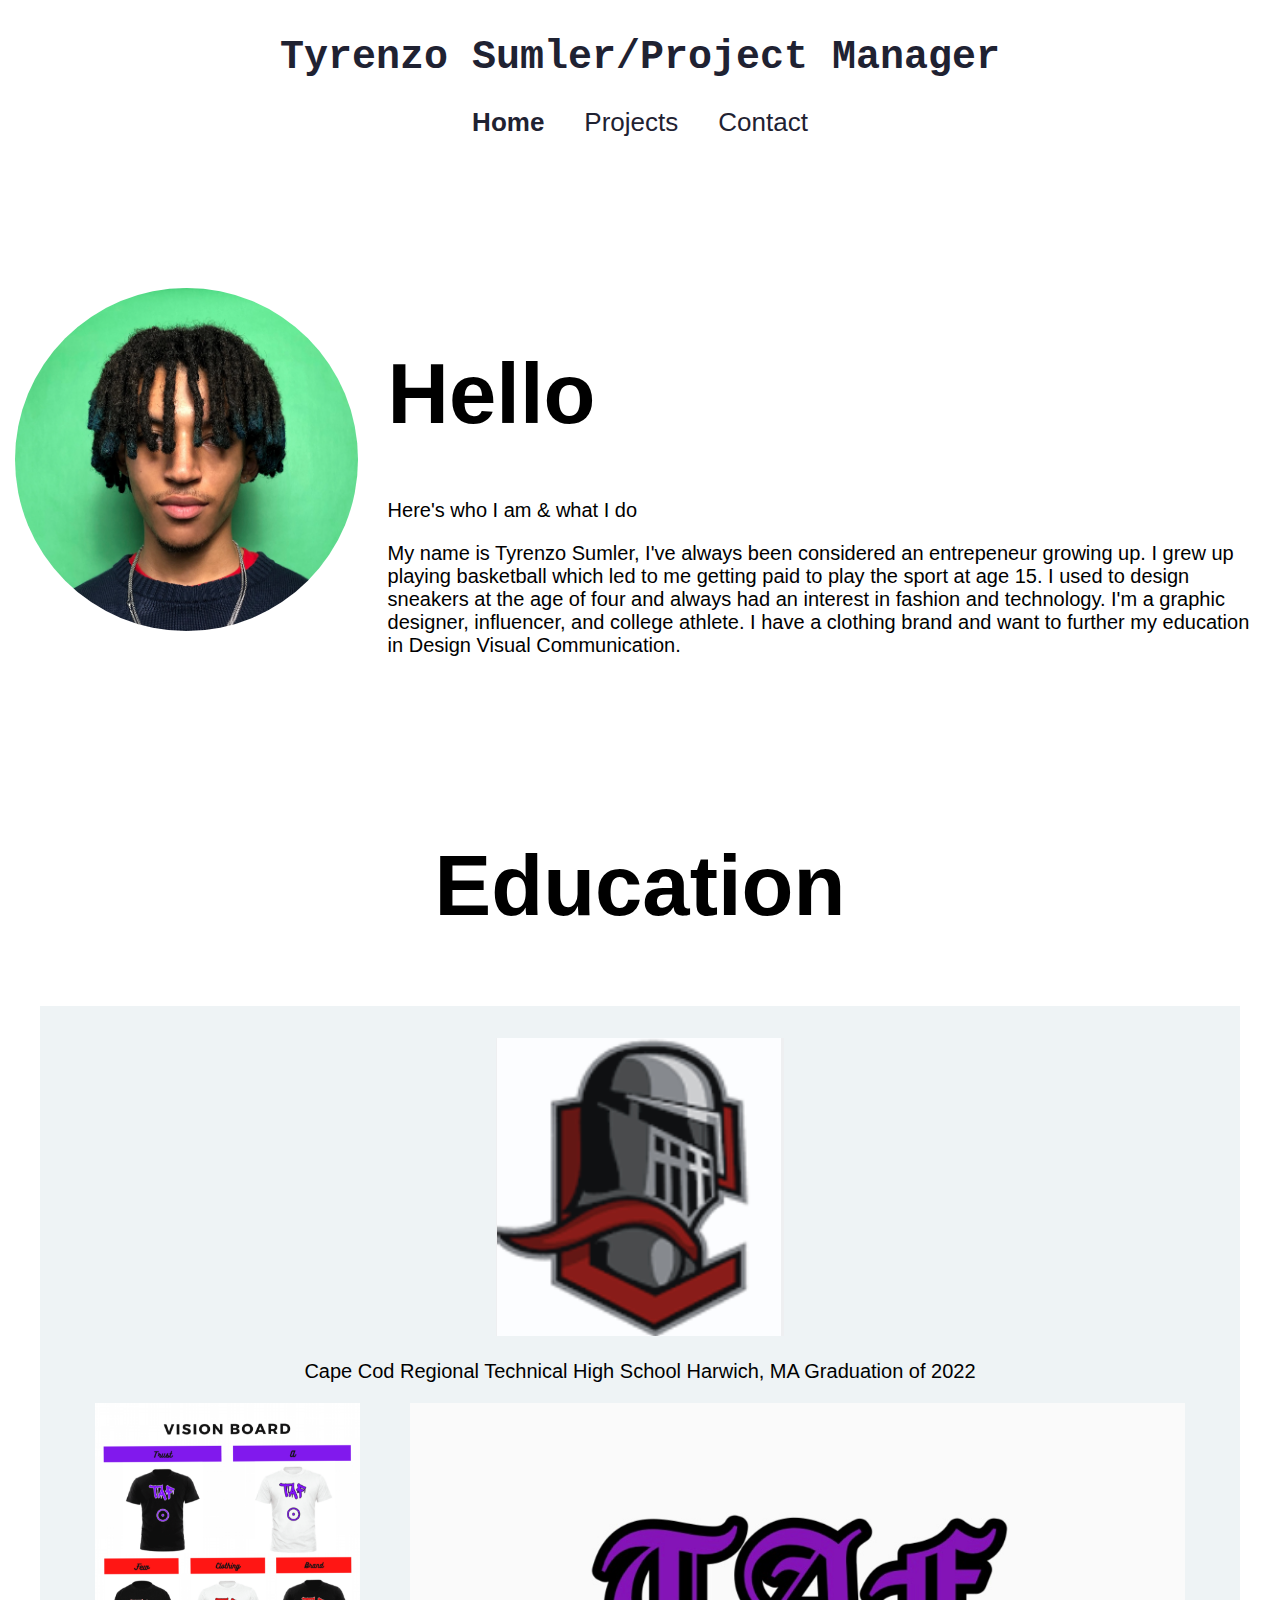
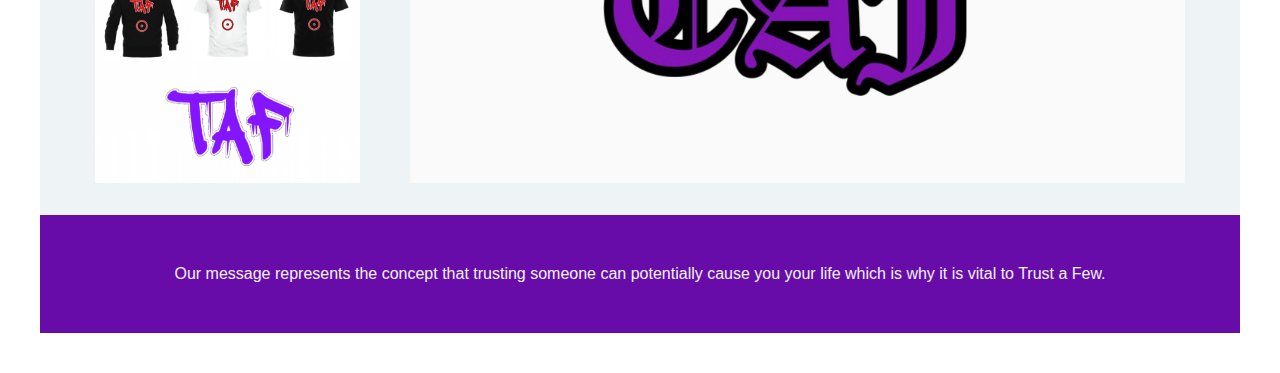
<file: docs/index.html>
<!DOCTYPE html>
<html lang="en">

<head>
    <meta charset="UTF-8">
    <meta http-equiv="X-UA-Compatible" content="IE=edge">
    <meta name="viewport" content="width=device-width, initial-scale=1.0">
    <title>Tyrenzo</title>
    <link rel="stylesheet" href="style.css">
</head>


<body>
    <header class="header">
        <div class="header-content">
            <h1 class="header-title">Tyrenzo Sumler/Project Manager</h1>
        </div>

        <div class="btn-container">
            <a class="btn btn-bold" href="index.html">Home</a>
            <a class="btn" href="website_about.html">Projects</a>
            <a class="btn" href="website_contact.html">Contact</a>
        </div>
    </header>


    <div class="home-content">
        <div class="prof-img">
            <img class="prof-img" src="images/Ty2.png" al="an img that best represents you">

        </div>

        <div class="intro">
            <h1 class="title">Hello</h1>
            <h1 class="intro-p-text">Here's who I am & what I do
                <p class="intro-p-text">My name is Tyrenzo Sumler, I've always been considered an entrepeneur growing up. I grew up playing basketball which led to me getting paid to play the sport at age 15. 
                     I used to design sneakers at the age of four and always had an interest in fashion and technology. I'm a graphic designer, influencer, and college athlete.

                    I have a clothing brand and want to further my education in Design Visual Communication.
                </p>
        </div>
    </div>
    <div class="education">
        <h2 class="education-header">Education</h2>
        <div class="education-bg">
            <div class="education-text-wrapper">
                <img class="" src="images/CapeTechLogo.png">
                <p class="education-text">Cape Cod Regional Technical High School
                    Harwich, MA
                    Graduation of 2022
                </p>
            </div>
            <div class="image-wrapper">
                <img class="image-wrapper-image" src="images/VisionBoard.png">
                <img class="image-wrapper-image" src="images/TAFLogo.jpg">
            </div>
        </div>
        <div class="slogan-box">
            <p class="slogan-tag">Our message represents the concept that trusting someone can potentially cause you your life which is why it is vital to Trust a Few.</p>
        </div>
    </div>
</body>

</html>
</file>
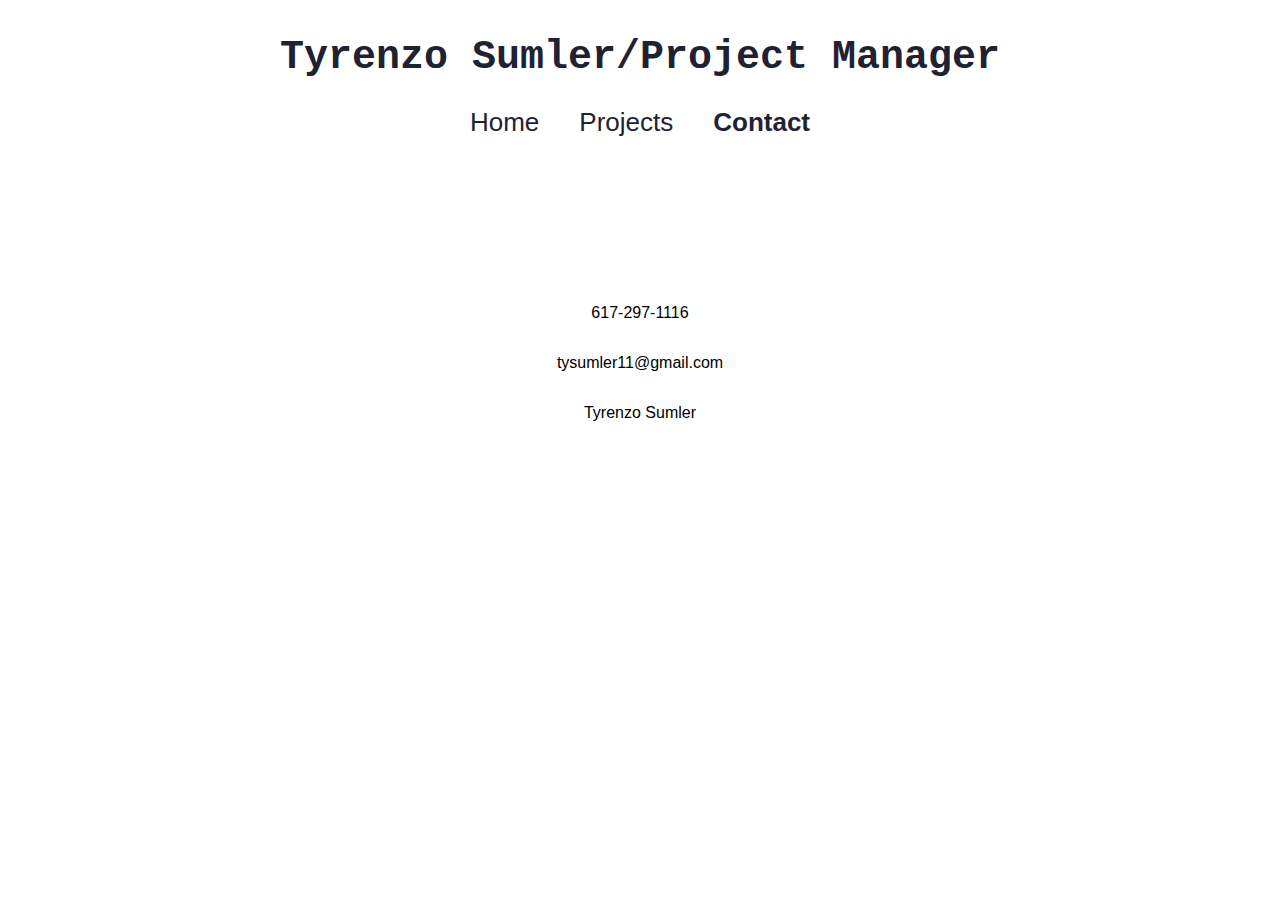
<file: website_contact.html>
<!DOCTYPE html>
<html lang="en">

<head>
    <meta charset="UTF-8">
    <meta http-equiv="X-UA-Compatible" content="IE=edge">
    <meta name="viewport" content="width=device-width, initial-scale=1.0">
    <title>Document</title>
    <link rel="stylesheet" href="style.css">
</head>


<body>
    <nav>
    <header class="header">
        <div class="header-content">
            <h1 class="header-title">Tyrenzo Sumler/Project Manager</h1>
        </div>

        <div class="btn-container">
            <a class="btn" href="index.html">Home</a>
            <a class="btn" href="website_about.html">Projects</a>
            <a class="btn btn-bold" href="website_contact.html">Contact</a>
        </div>
    </header>
</nav>
    <div class="contact-info">
        <p>617-297-1116</p>

        <p>tysumler11@gmail.com</p>

        <p>Tyrenzo Sumler</p>

    </div>


</body>

</html>
</file>
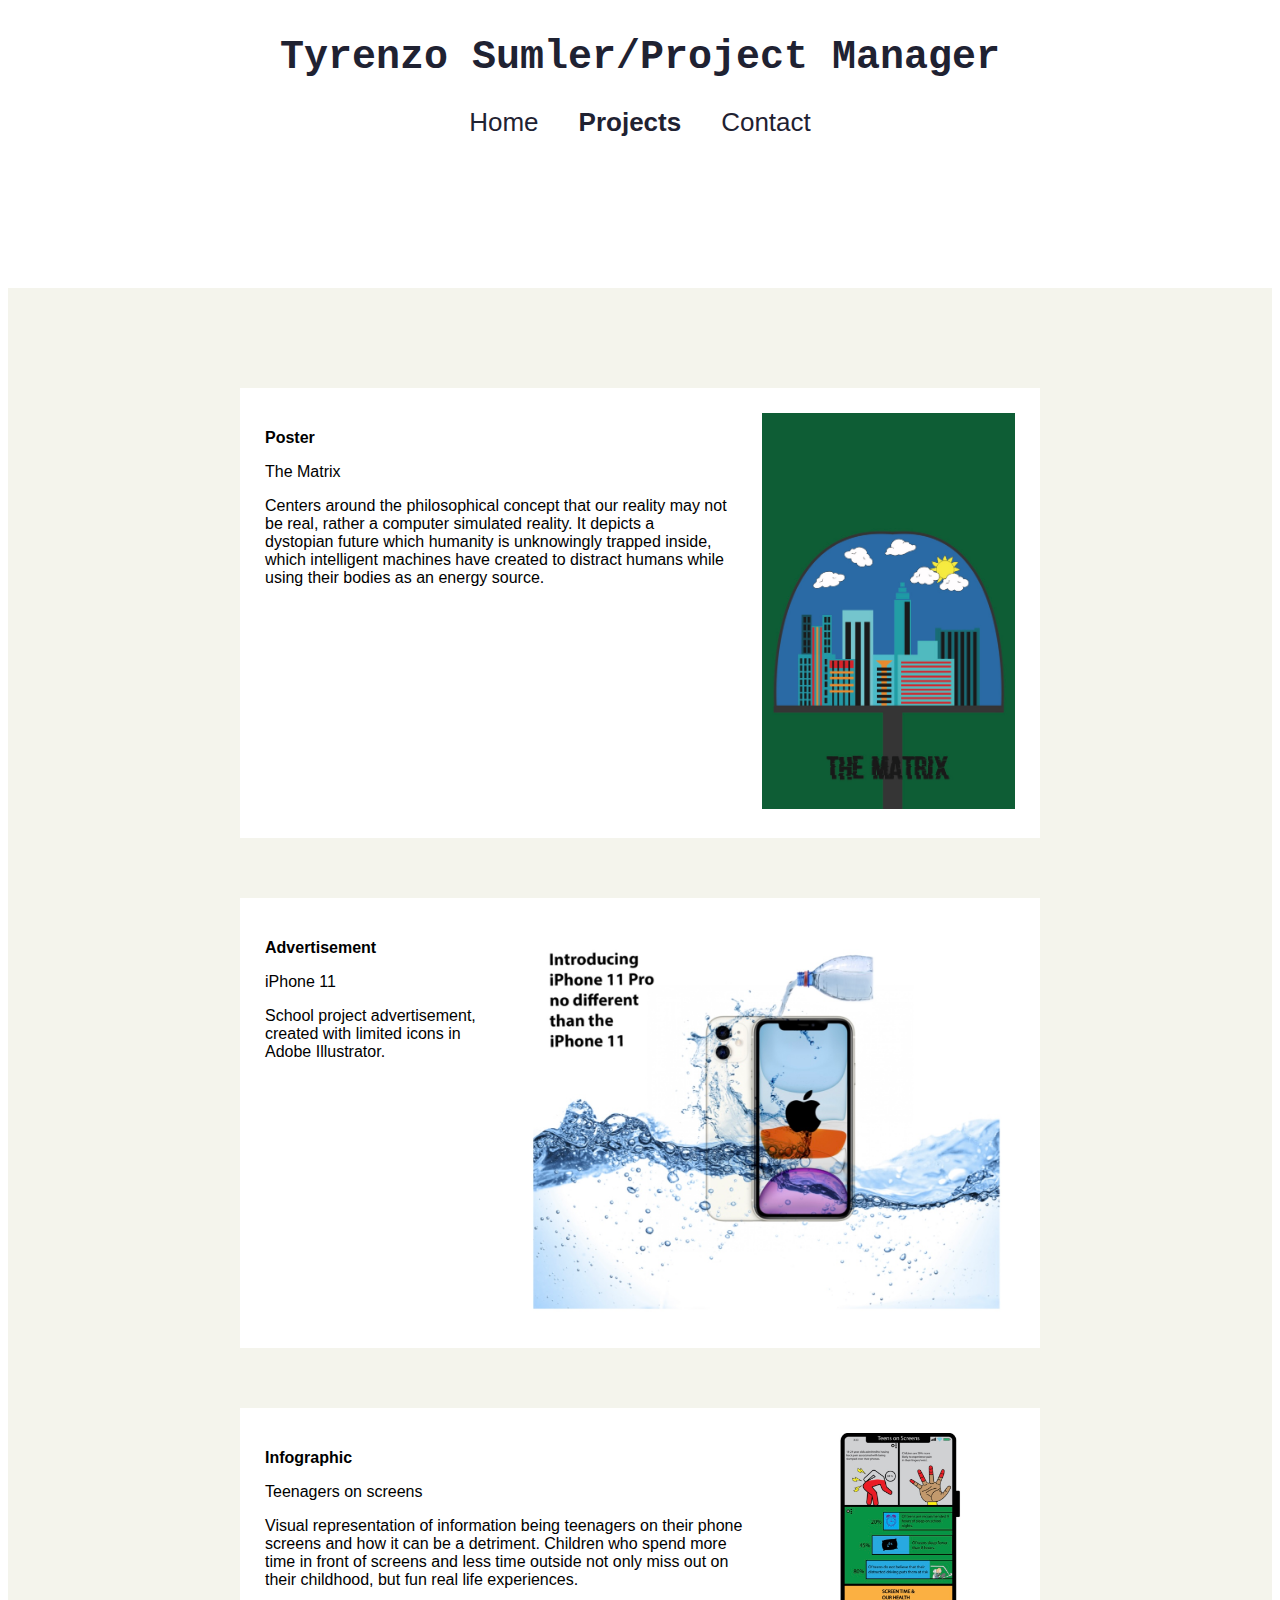
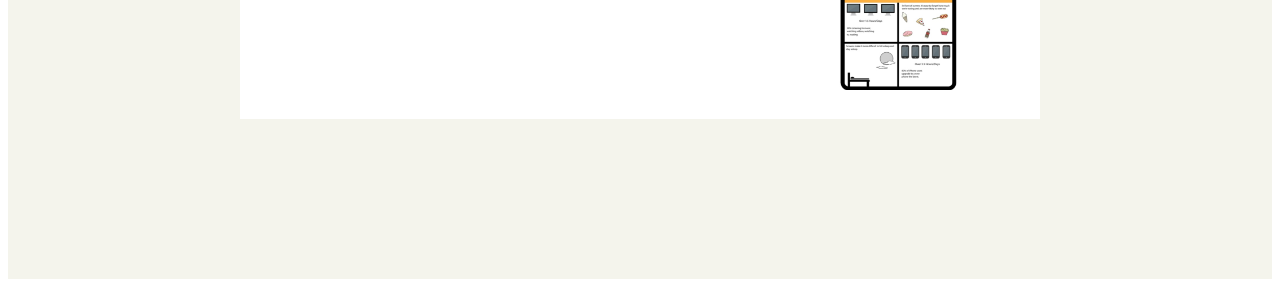
<file: docs/website_about.html>
<!DOCTYPE html>
<html lang="en">

<head>
    <meta charset="UTF-8">
    <meta http-equiv="X-UA-Compatible" content="IE=edge">
    <meta name="viewport" content="width=device-width, initial-scale=1.0">
    <title>Tyrenzo's Portfolio</title>
    <link rel="stylesheet" href="style.css">
</head>



<body>
    <header class="header">
        <div class="header-content">
            <h1 class="header-title">Tyrenzo Sumler/Project Manager</h1>
        </div>

        <div class="btn-container">
            <a class="btn" href="index.html">Home</a>
            <a class="btn btn-bold" href="website_projects.html">Projects</a>
            <a class="btn" href="website_contact.html">Contact</a>
        </div>
    </header>



    <main>
        <div class="project-content">
            <div class="project">
                <div class="project-text">
                    <p class="project-type"> Poster</p>
                    <p>The Matrix</p>
                    <p>Centers around the philosophical concept that our reality may not be real, rather a computer
                        simulated
                        reality. It depicts a dystopian future which humanity is unknowingly trapped inside, which
                        intelligent
                        machines have created to distract humans while using their bodies as an energy source.</p>
                </div>
                <div class="poster-img">
                    <img class="" src="images/TheMatrixPoster.png">
                </div>
            </div>
            <div class="project">
                <div class="project-text">
                    <p class= "project-type"> Advertisement</p>
                    <p>iPhone 11</p>
                    <p>School project advertisement, created with limited icons in Adobe Illustrator.</p>
                </div>
                <div class="poster-img">
                    <img class="" src="images/Advertisement.png">
                </div>
                
            </div>
            <div class="project">
                <div class="project-text">
                    <p class="project-type"> Infographic</p>
                    <p>Teenagers on screens</p>
                    <p>Visual representation of information being teenagers on their phone screens and how it can be a detriment. Children who spend more time in front of screens and less time outside not only miss out on their childhood, but fun real life experiences.</p>
                </div>
                <div class="poster-img">
                    <img class="" src="images/Infographic.png">
                </div>
            </div>
        </div>


    </main>

</body>

</html>
</file>
<file: docs/style.css>
*,
*:before,
*:after {
    box-sizing: border-box;
}

@font-face {
    font-family: "Ms Madi";
    src: url("MsMadi-Regular.ttf");
}

body {
    font-family: Verdana, Geneva, Tahoma, sans-serif;
}

img {
    max-width: 100%;
    height: auto;
}

.title {
    font-size: 85px;
}
.intro-text {
    max-width: 200px;
    font-family: 'Courier New', Courier, monospace;
    font-size: 20px;
}
.intro {

    margin-left: 30px;
}

.intro-p-text {
    font-size: 20px;
    font-weight:lighter
}

.education-text-wrapper {
    text-align: center;
}

.education-text {
    font-size: 20px;
}

.education {
    padding: 2rem;
}

.education-header {
    font-size: 85px;
    text-align: center;
}

.education-bg {
    background-color: #EEF3F5;
    padding: 2rem;
}

.slogan-box {
    background-color:rgb(104, 12, 169)
}
.slogan-tag{
    text-align: center;
    color:#EEF3F5;
    padding: 50px;
    margin: 0px;
}
.image-wrapper {
    display: flex;
    height: 380px;
    justify-content: center;
    gap: 50px;
}

.image-wrapper-image {
    overflow: hidden;
    object-fit: contain;
}

/*
    1. Only use classes. Don't use IDs or HTML selectors.
    2. Only select things with one class. Don't use inheritance selectors.
*/

.header {
    display: flex;
    flex-direction: column;
    justify-items: center;
    align-items: center;
    margin-bottom: 150px;
}

.header-title {
    font-family: 'Courier New', Courier, monospace;
    color: #1F2232;
    font-size: 40px;
}

.header-content {}

.home-content {
    max-width: 1250px;
    margin: auto;
    display: flex;
    flex-direction: row;
    justify-content: space-evenly;
    justify-items: center;
}

.btn-container {
    display: flex;
    flex-direction: row;
    justify-content: space-around;
    gap: 40px;
}

.btn {
    font-size: 26px;
    color: #1F2232;
    text-decoration: none;
}

.btn:hover {
    color: pink;
}
.btn-bold{
    font-weight:bold;
}

.project-content {
    justify-items: center;
    background-color: rgba(206, 208, 173, 0.232);
    padding: 100px;

}

.prof-img {
    margin-bottom: 50px;
    border-radius: 100%;
}



.project-btn {
    width: 450px;
}

.project-btn:hover {
    opacity: 25%;
}

.content-row {
    display: flex;
    flex-direction: row;
    justify-content: space-evenly;
    margin-bottom: 100px;
}

.contact-info {
    
    display: flex;
    flex-direction: column;
    justify-items: center;
    align-items: center;
}

.project{
    margin:auto;
    max-width: 800px;
    background-color: white;
    display:flex;
    flex-direction:row;
    gap: 35px;
    padding: 25px;
    margin-bottom: 60px;
}

.project-type{
    font-weight: bold;
}
</file>
<file: style.css>
*,
*:before,
*:after {
    box-sizing: border-box;
}

@font-face {
    font-family: "Ms Madi";
    src: url("MsMadi-Regular.ttf");
}

body {
    font-family: Verdana, Geneva, Tahoma, sans-serif;
}

img {
    max-width: 100%;
    height: auto;
}

.title {
    font-size: 85px;
}
.intro-text {
    max-width: 200px;
    font-family: 'Courier New', Courier, monospace;
    font-size: 20px;
}
.intro {

    margin-left: 30px;
}

.intro-p-text {
    font-size: 20px;
    font-weight:lighter
}

.education-text-wrapper {
    text-align: center;
}

.education-text {
    font-size: 20px;
}

.education {
    padding: 2rem;
}

.education-header {
    font-size: 85px;
    text-align: center;
}

.education-bg {
    background-color: #EEF3F5;
    padding: 2rem;
}

.slogan-box {
    background-color:rgb(104, 12, 169)
}
.slogan-tag{
    text-align: center;
    color:#EEF3F5;
    padding: 50px;
    margin: 0px;
}
.image-wrapper {
    display: flex;
    height: 380px;
    justify-content: center;
    gap: 50px;
}

.image-wrapper-image {
    overflow: hidden;
    object-fit: contain;
}

/*
    1. Only use classes. Don't use IDs or HTML selectors.
    2. Only select things with one class. Don't use inheritance selectors.
*/

.header {
    display: flex;
    flex-direction: column;
    justify-items: center;
    align-items: center;
    margin-bottom: 150px;
}

.header-title {
    font-family: 'Courier New', Courier, monospace;
    color: #1F2232;
    font-size: 40px;
}

.header-content {}

.home-content {
    max-width: 1250px;
    margin: auto;
    display: flex;
    flex-direction: row;
    justify-content: space-evenly;
    justify-items: center;
}

.btn-container {
    display: flex;
    flex-direction: row;
    justify-content: space-around;
    gap: 40px;
}

.btn {
    font-size: 26px;
    color: #1F2232;
    text-decoration: none;
}

.btn:hover {
    color: pink;
}
.btn-bold{
    font-weight:bold;
}

.project-content {
    justify-items: center;
    background-color: rgba(206, 208, 173, 0.232);
    padding: 100px;

}

.prof-img {
    margin-bottom: 50px;
    border-radius: 100%;
}



.project-btn {
    width: 450px;
}

.project-btn:hover {
    opacity: 25%;
}

.content-row {
    display: flex;
    flex-direction: row;
    justify-content: space-evenly;
    margin-bottom: 100px;
}

.contact-info {
    
    display: flex;
    flex-direction: column;
    justify-items: center;
    align-items: center;
}

.project{
    margin:auto;
    max-width: 800px;
    background-color: white;
    display:flex;
    flex-direction:row;
    gap: 35px;
    padding: 25px;
    margin-bottom: 60px;
}

.project-type{
    font-weight: bold;
}
</file>
